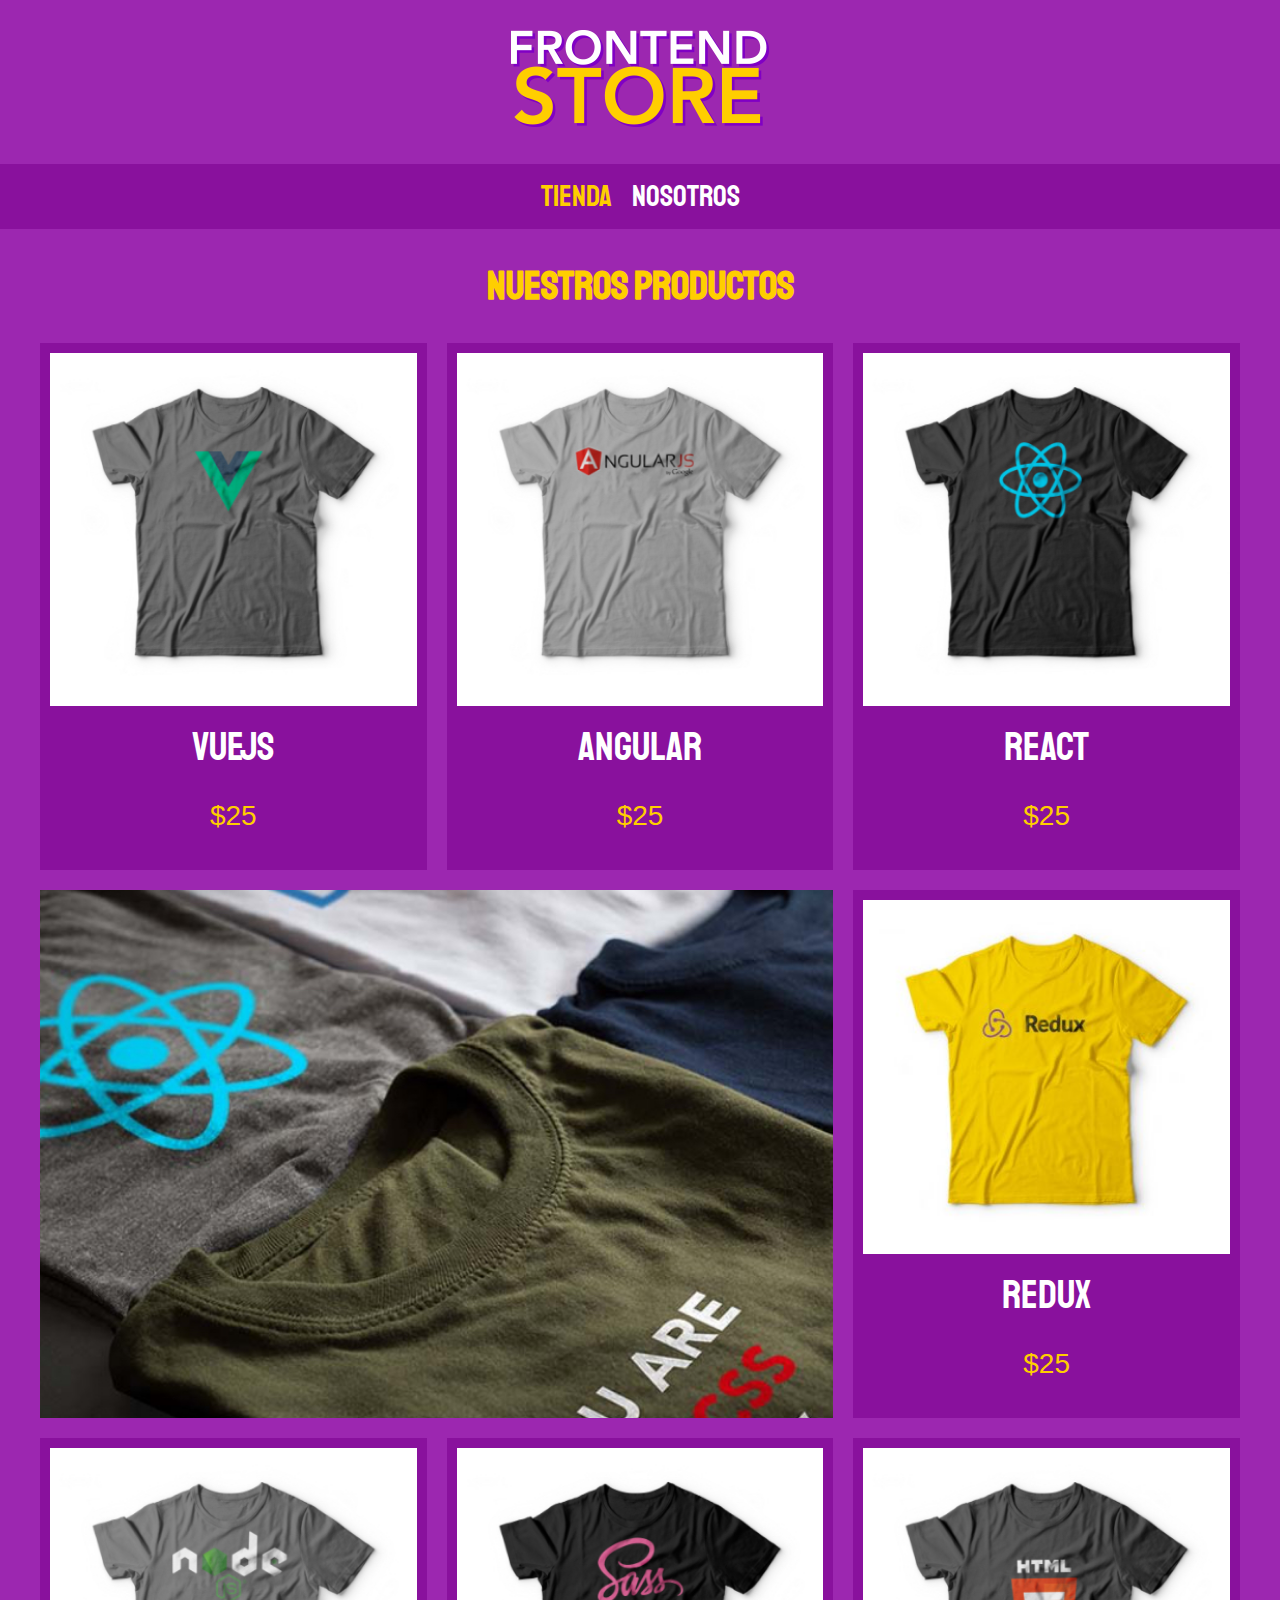
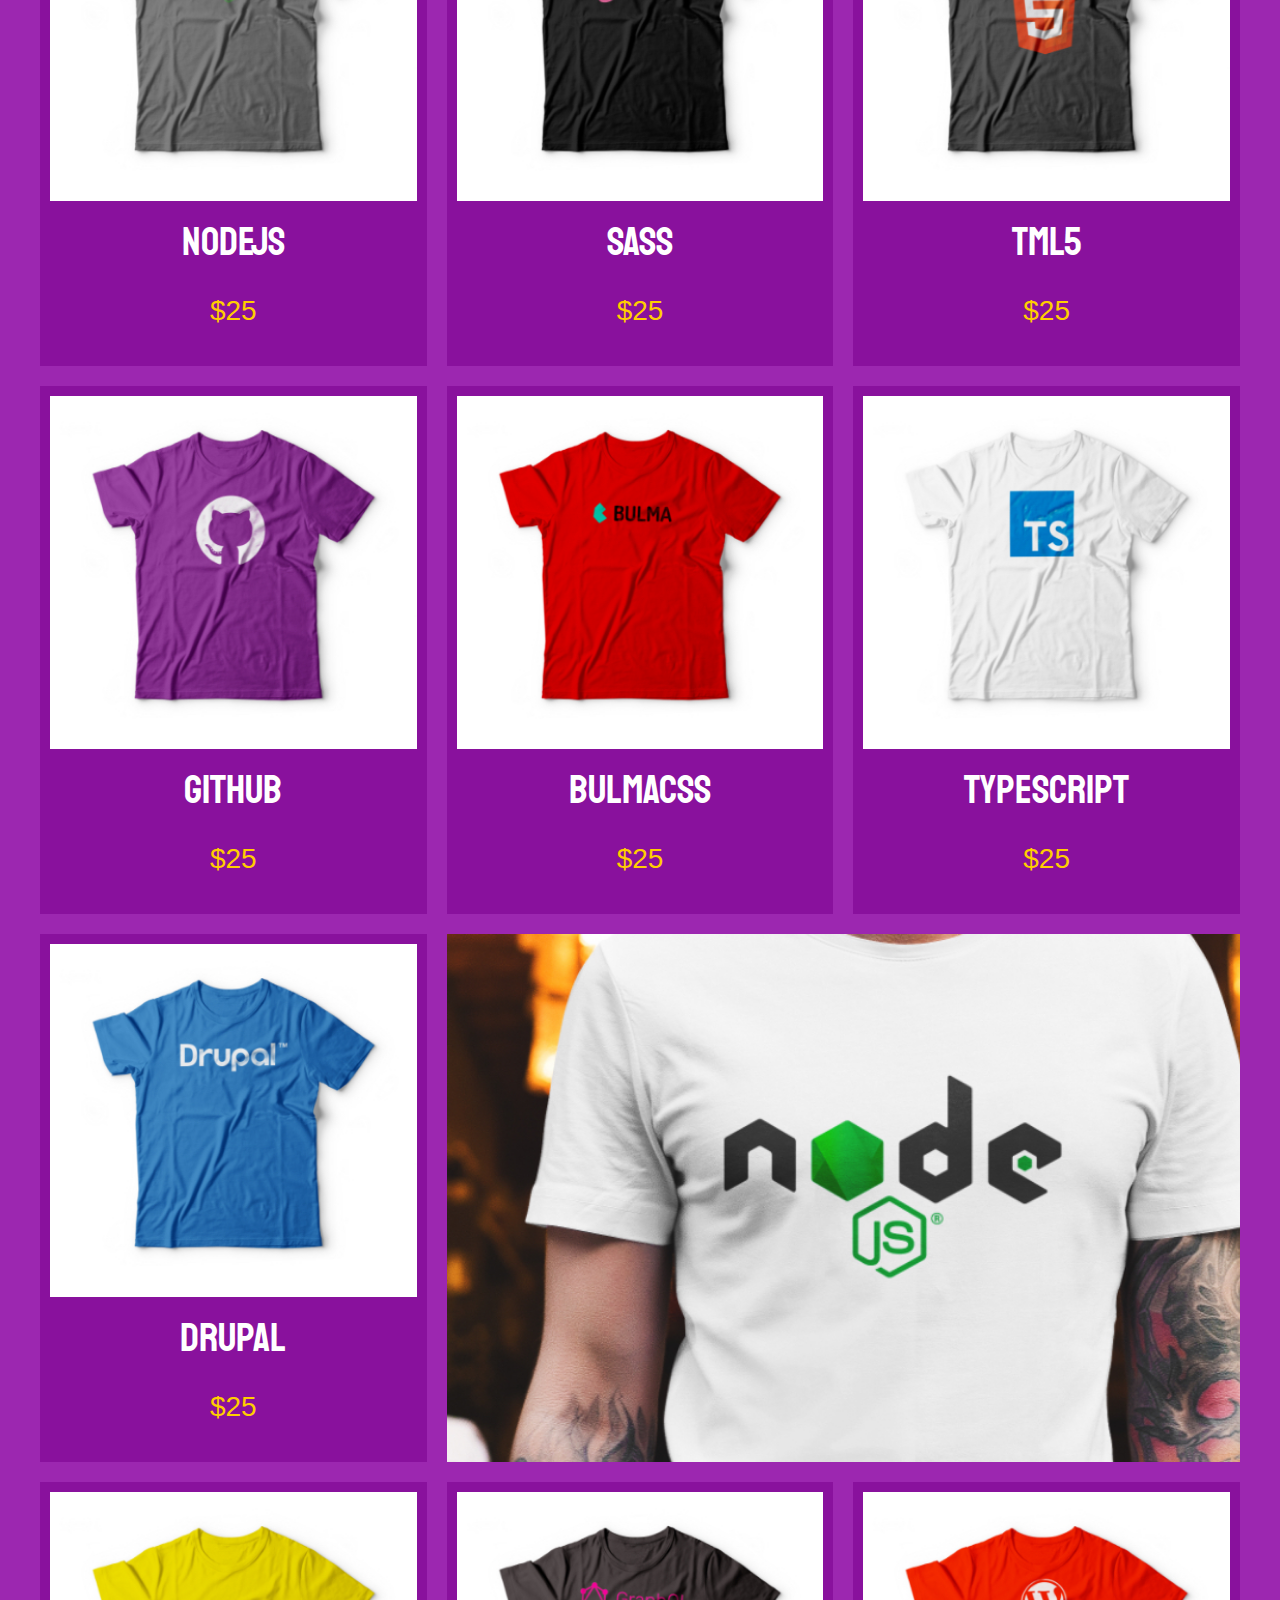
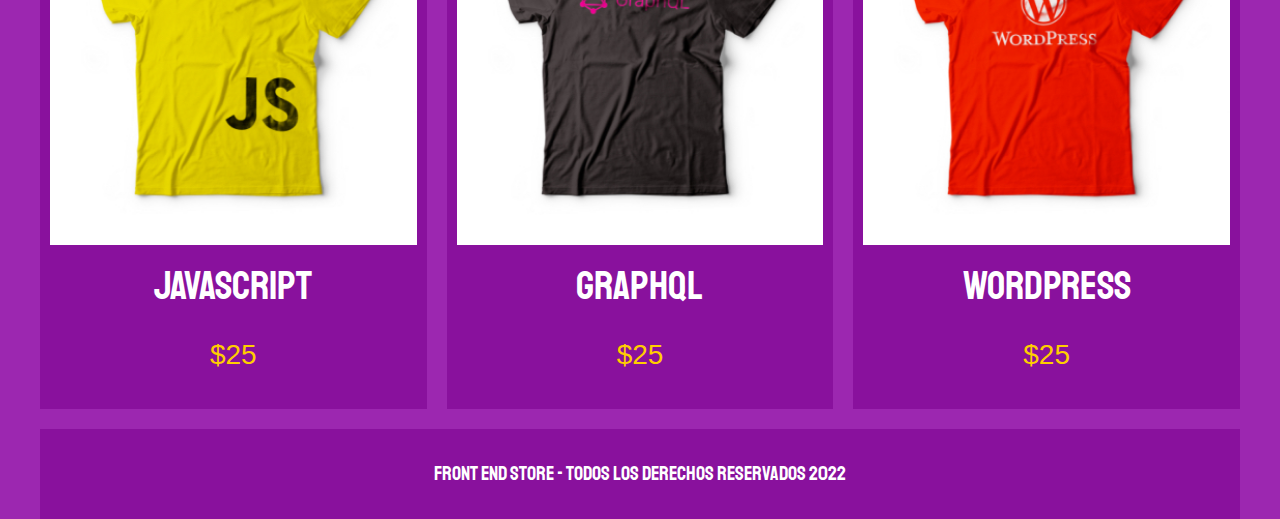
<file: index.html>
<!DOCTYPE html>
<html lang="en">
<head>
    <meta charset="UTF-8">
    <meta http-equiv="X-UA-Compatible" content="IE=edge">
    <meta name="viewport" content="width=device-width, initial-scale=1.0">
    <title>Front End Store</title>
    <link rel="stylesheet" href="css/normalize.css">
    <link rel="preconnect" href="https://fonts.googleapis.com">
<link rel="preconnect" href="https://fonts.gstatic.com" crossorigin>
<link href="https://fonts.googleapis.com/css2?family=Staatliches&display=swap" rel="stylesheet">
    <link rel="stylesheet" href="css/style.css">
</head>
<body>
    <header class="header">
        <a href="index.html">
        <img class="header__logo" src="img/logo.png" alt="logotipo">
    </a>
    </header>
    <nav class="navegacion">
        <a  class="navegacion__enlace navegacion__enlace--activo" href="index.html">Tienda</a>
        <a class="navegacion__enlace" href="nosotros.html">Nosotros</a>
    </nav>
    <main class="contenedor">
        <h1>Nuestros Productos</h1>

<div class="grid">
    <div class="producto">
        <a href="producto.html">
         <img class="producto__imagen" src="img/1.jpg" alt="camisa">
         <div class="producto__informacion">
             <p class="producto__nombre">VueJs</p>
             <p class="producto__precio">$25</p>   
         </div> 
        </a>
   
    </div> <!--.producto--> 
    <div class="producto">
        <a href="producto.html">
         <img class="producto__imagen" src="img/2.jpg" alt="camisa">
         <div class="producto__informacion">
             <p class="producto__nombre">Angular</p>
             <p class="producto__precio">$25</p> 
         </div> 
        </a>
   
    </div>
    <div class="producto">
        <a href="producto.html">
         <img class="producto__imagen" src="img/3.jpg" alt="camisa">
         <div class="producto__informacion">
             <p class="producto__nombre">React</p>
             <p class="producto__precio">$25</p> 
         </div> 
        </a>
   
    </div>
    <div class="producto">
        <a href="producto.html">
         <img class="producto__imagen" src="img/4.jpg" alt="camisa">
         <div class="producto__informacion">
             <p class="producto__nombre">Redux</p>
             <p class="producto__precio">$25</p> 
         </div> 
        </a>
   
    </div>
    <div class="producto">
        <a href="producto.html">
         <img class="producto__imagen" src="img/5.jpg" alt="camisa">
         <div class="producto__informacion">
             <p class="producto__nombre">NodeJs</p>
             <p class="producto__precio">$25</p> 
         </div> 
        </a>
   
    </div>
    <div class="producto">
        <a href="producto.html">
         <img class="producto__imagen" src="img/6.jpg" alt="camisa">
         <div class="producto__informacion">
             <p class="producto__nombre">Sass</p>
             <p class="producto__precio">$25</p> 
         </div> 
        </a>
   
    </div>
    <div class="producto">
        <a href="producto.html">
         <img class="producto__imagen" src="img/7.jpg" alt="camisa">
         <div class="producto__informacion">
             <p class="producto__nombre">TML5</p>
             <p class="producto__precio">$25</p> 
         </div> 
        </a>
   
    </div>
    <div class="producto">
        <a href="producto.html">
         <img class="producto__imagen" src="img/8.jpg" alt="camisa">
         <div class="producto__informacion">
             <p class="producto__nombre">GitHub</p>
             <p class="producto__precio">$25</p> 
         </div> 
        </a>
   
    </div>             
    <div class="producto">
        <a href="producto.html">
         <img class="producto__imagen" src="img/9.jpg" alt="camisa">
         <div class="producto__informacion">
             <p class="producto__nombre">BulmaCss</p>
             <p class="producto__precio">$25</p> 
         </div> 
        </a>
   
    </div>
    <div class="producto">
        <a href="producto.html">
         <img class="producto__imagen" src="img/10.jpg" alt="camisa">
         <div class="producto__informacion">
             <p class="producto__nombre">TypeScript</p>
             <p class="producto__precio">$25</p> 
         </div> 
        </a>
   
    </div>
    <div class="producto">
        <a href="producto.html">
         <img class="producto__imagen" src="img/11.jpg" alt="camisa">
         <div class="producto__informacion">
             <p class="producto__nombre">Drupal</p>
             <p class="producto__precio">$25</p> 
         </div> 
        </a>
   
    </div>
    <div class="producto">
        <a href="producto.html">
         <img class="producto__imagen" src="img/12.jpg" alt="camisa">
         <div class="producto__informacion">
             <p class="producto__nombre">JavaScript</p>
             <p class="producto__precio">$25</p>  
         </div> 
        </a>
   
    </div>
    <div class="producto">
        <a href="producto.html">
         <img class="producto__imagen" src="img/13.jpg" alt="camisa">
         <div class="producto__informacion">
             <p class="producto__nombre">GraphQL</p>
             <p class="producto__precio">$25</p>  
         </div> 
        </a>
   
    </div>
    <div class="producto">
        <a href="producto.html">
         <img class="producto__imagen" src="img/14.jpg" alt="camisa">
         <div class="producto__informacion">
             <p class="producto__nombre">WordPress</p>
             <p class="producto__precio">$25</p>  
         </div> 
        </a>
    </div>
    <div class="grafico grafico--camisas"></div>
    <div class="grafico grafico--node"></div>
</div>
    </main>
    <section class="contenedor comprar">
    <footer class="footer">
        <p class="footer__texto">Front End Store - Todos Los Derechos Reservados 2022</p>
    </footer>
</body>
</html>
</file>
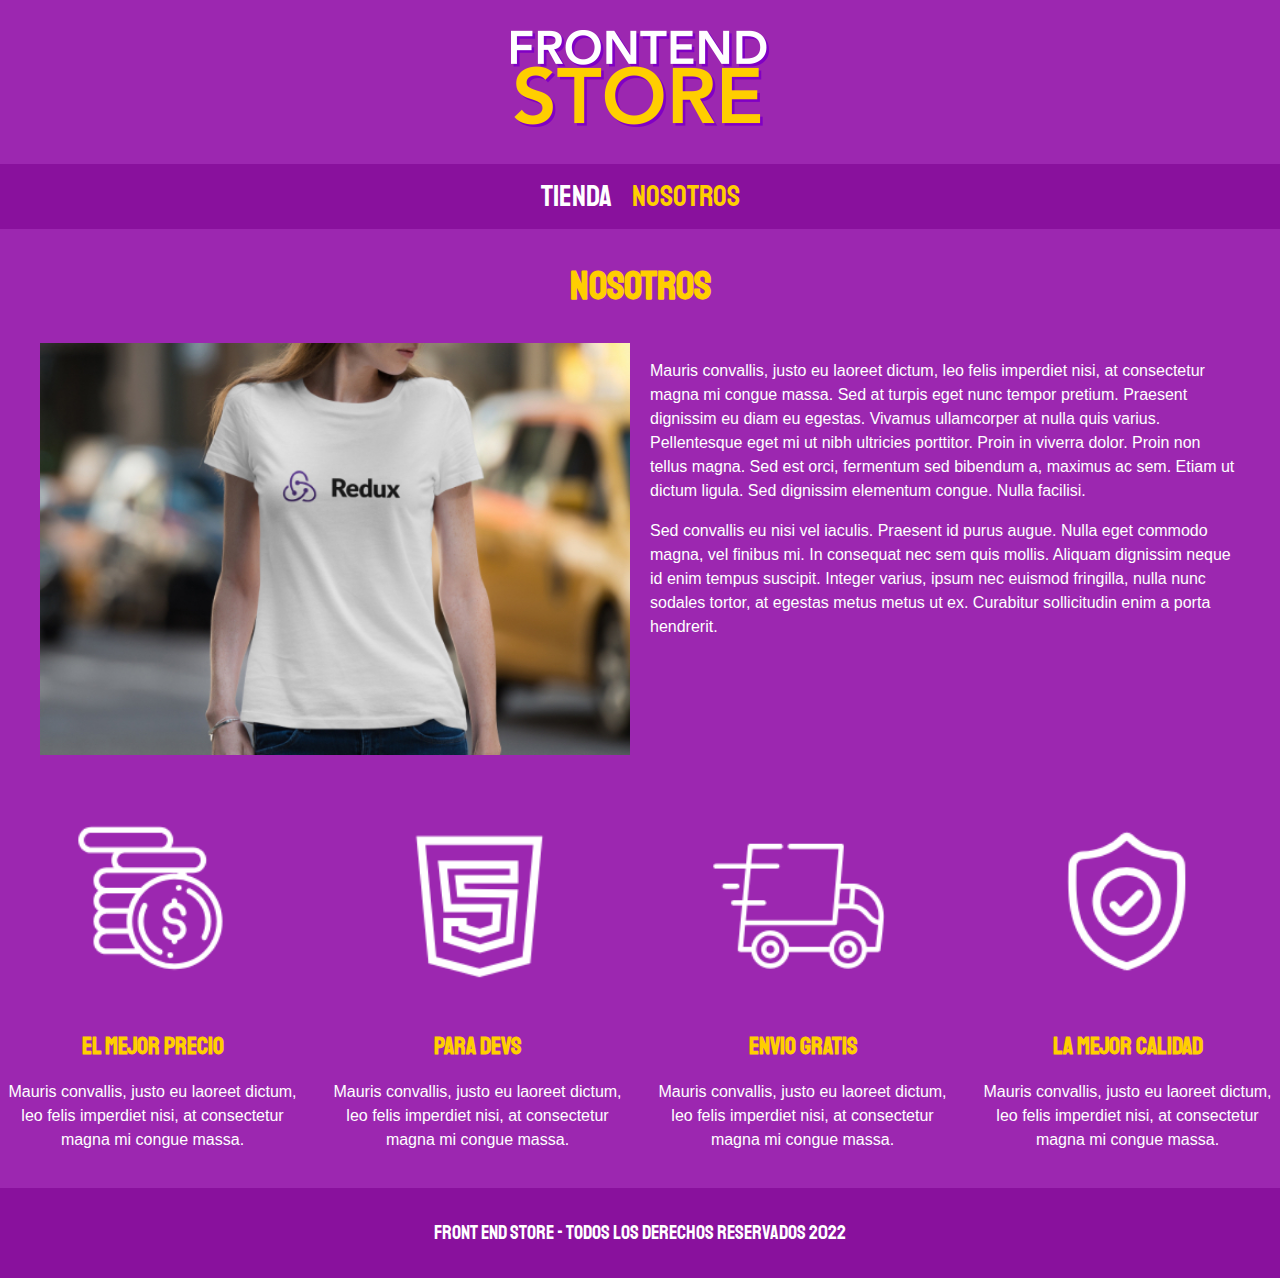
<file: nosotros.html>
<!DOCTYPE html>
<html lang="en">
<head>
    <meta charset="UTF-8">
    <meta http-equiv="X-UA-Compatible" content="IE=edge">
    <meta name="viewport" content="width=device-width, initial-scale=1.0">
    <title>Front End Store</title>
    <link rel="stylesheet" href="css/normalize.css">
    <link rel="preconnect" href="https://fonts.googleapis.com">
<link rel="preconnect" href="https://fonts.gstatic.com" crossorigin>
<link href="https://fonts.googleapis.com/css2?family=Staatliches&display=swap" rel="stylesheet">
    <link rel="stylesheet" href="css/style.css">
</head>
<body>
    <header class="header">
        <a href="index.html">
        <img class="header__logo" src="img/logo.png" alt="logotipo">
    </a>
    </header>
    <nav class="navegacion">
        <a  class="navegacion__enlace" href="index.html">Tienda</a>
        <a class="navegacion__enlace navegacion__enlace--activo" href="nosotros.html">Nosotros</a>
    </nav>
    <main class="contenedor">
        <h1>Nosotros</h1>
        <div class="nosotros">
            <div class="nosotros__contenido">
                <p>Mauris convallis, justo eu laoreet dictum, leo felis imperdiet nisi, at consectetur magna mi congue massa. Sed at turpis eget nunc tempor pretium. Praesent dignissim eu diam eu egestas. 
                    Vivamus ullamcorper at nulla quis varius. 
                    Pellentesque eget mi ut nibh ultricies porttitor. Proin in viverra dolor. Proin non tellus magna. Sed est orci, fermentum sed bibendum a, 
                    maximus ac sem. Etiam ut dictum ligula. Sed dignissim elementum congue. Nulla facilisi.</p>

                    <p>Sed convallis eu nisi vel iaculis. Praesent id purus augue. Nulla eget commodo magna, 
                    vel finibus mi. In consequat nec sem quis mollis. Aliquam dignissim neque id enim tempus suscipit. 
                    Integer varius, ipsum nec euismod fringilla, nulla nunc sodales tortor, at egestas metus metus ut ex.
                     Curabitur sollicitudin enim a porta hendrerit.</p>
             
            </div>
            <img class="nosotros__imagen" src="img/nosotros.jpg" alt="iamgen nosotros"
        </div>
    </main>
    <section>
        <h2 class="contnedor comprar"></h2>
        <div class="bloques">

            <div class="bloque">
                <img src="img/icono_1.png" alt="porque comprar">
                <h3 class="bloque__titulo">El Mejor Precio</h3>
                <p>Mauris convallis, justo eu laoreet dictum, leo felis imperdiet nisi, at consectetur magna mi congue massa.</p>
            </div> <!--.bloque--> <div class="bloque">
                <img src="img/icono_2.png" alt="porque comprar">
                <h3 class="bloque__titulo">Para Devs</h3>
                <p>Mauris convallis, justo eu laoreet dictum, leo felis imperdiet nisi, at consectetur magna mi congue massa.</p>
            </div> <!--.bloque--> <div class="bloque">
                <img src="img/icono_3.png" alt="porque comprar">
                <h3 class="bloque__titulo">Envio Gratis</h3>
                <p>Mauris convallis, justo eu laoreet dictum, leo felis imperdiet nisi, at consectetur magna mi congue massa.</p>
            </div> <!--.bloque--> <div class="bloque">
                <img src="img/icono_4.png" alt="porque comprar">
                <h3 class="bloque__titulo">La mejor calidad</h3>
                <p>Mauris convallis, justo eu laoreet dictum, leo felis imperdiet nisi, at consectetur magna mi congue massa.</p>
            </div> <!--.bloque-->
        </div> <!--.bloques-->
    </section>
    
    <footer class="footer">
        <p class="footer__texto">Front End Store - Todos Los Derechos Reservados 2022</p>
    </footer>
</body>
</html>
</file>
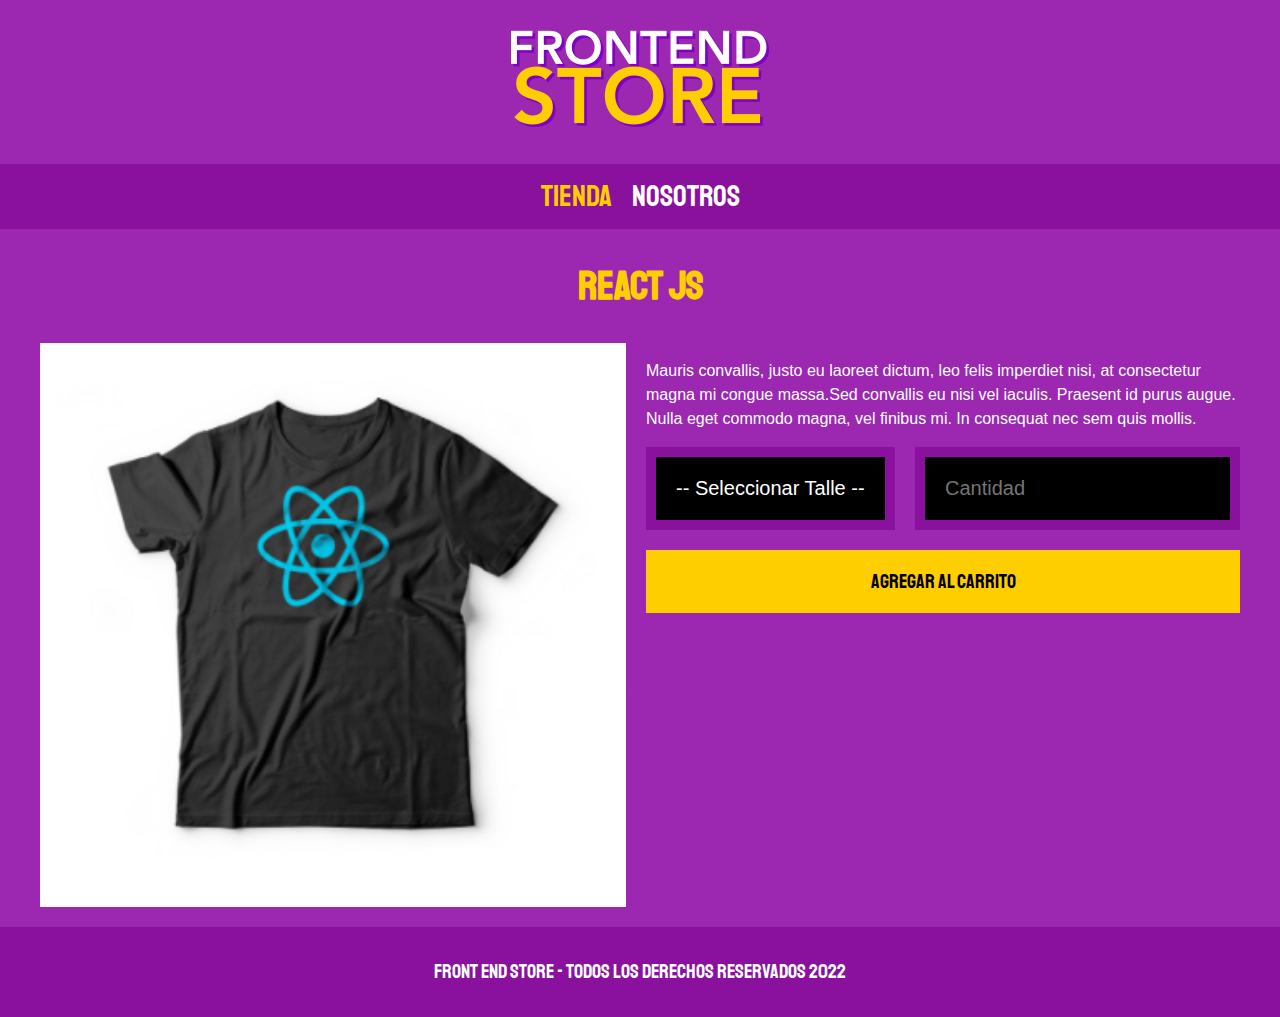
<file: producto.html>
<!DOCTYPE html>
<html lang="en">
<head>
    <meta charset="UTF-8">
    <meta http-equiv="X-UA-Compatible" content="IE=edge">
    <meta name="viewport" content="width=device-width, initial-scale=1.0">
    <title>Front End Store</title>
    <link rel="stylesheet" href="css/normalize.css">
    <link rel="preconnect" href="https://fonts.googleapis.com">
<link rel="preconnect" href="https://fonts.gstatic.com" crossorigin>
<link href="https://fonts.googleapis.com/css2?family=Staatliches&display=swap" rel="stylesheet">
    <link rel="stylesheet" href="css/style.css">
</head>
<body>
    <header class="header">
        <a href="index.html">
        <img class="header__logo" src="img/logo.png" alt="logotipo">
    </a>
    </header>
    <nav class="navegacion">
        <a  class="navegacion__enlace navegacion__enlace--activo" href="index.html">Tienda</a>
        <a class="navegacion__enlace" href="nosotros.html">Nosotros</a>
    </nav>
    <main class="contenedor">
        <h1>React Js</h1>
        <div class="camisa">
            <img class="camisa__imagen" src="img/3.jpg" alt="imagen producto">

            <div class="imagen__contenido">
                <p>Mauris convallis, justo eu laoreet dictum, leo felis imperdiet nisi, at consectetur magna mi congue massa.Sed convallis eu nisi vel iaculis. Praesent id purus augue. Nulla eget commodo magna, 
                    vel finibus mi. In consequat nec sem quis mollis.</p>
                <form class="formulario">
                    <select class="formulario__numero">
                        <option disabled selected> -- Seleccionar Talle --</option>
                        <option>S</option>
                        <option>M</option>
                        <option>L</option>
                    </select>
                    <input class="formulario__numero" type="number" placeholder="Cantidad" min="1">
                    <input class="formulario__submit" type="submit" value="Agregar al carrito">
                </form>
            </div>

        </div>
    </main>
    <footer class="footer">
        <p class="footer__texto">Front End Store - Todos Los Derechos Reservados 2022</p>
    </footer>
</body>
</html>
</file>
<file: css/style.css>
:root{
    --primario: #9c27b0;
    --primarioscuro: #89119d;
    --secundario: #ffce00;
    --secundarioscuro: rgb(233, 287,2);
    --blanco: #fff;
    --negro: #000;
     --fuentePrincipal: 'Staatliches', cursive;
}
html {
    box-sizing: border-box;
    font-size: 62.5%;
  }
  *, *:before, *:after {
    box-sizing: inherit;
  }
  /** Globales**/
  body{
      background-color: var(--primario);
      font-size: 1.6rem;
      line-height: 1.5;
  }
  p{
      font-size: 1.6rem;
      font-family: Arial, Helvetica, sans-serif;
      color: var(--blanco);
  }
  a{
      text-decoration: none;
  }
 img{
     width: 100%;

 }
 .contenedor {
max-width: 120rem;
margin: 0 auto;
 }
 h1,h2,h3{ 
     text-align: center;
     color: var(--secundario);
     font-family: var(--fuentePrincipal);

 }
 h1{
     font-size: 4rem;
 }
 h2{
     font-size: 3.2rem;
 }
 h3{
     font-size: 2.4rem;
 }
 /**header*/
.header{
    display: flex;
    justify-content: center;
}
 .header__logo{
     margin: 3rem 0;
 }
 /* footer*/
 .footer{
     background-color: var(--primarioscuro);
     padding: 1rem 0;
     margin-top: 2rem;
 }
 .footer__texto{
     font-family: var(--fuentePrincipal);
     text-align: center;
     font-size: 2rem;
 }
 .navegacion{
background-color: var(--primarioscuro);
padding: 1rem 0;
display: flex;
justify-content: center;
gap: 2rem;
 }
 .navegacion__enlace{
font-family: var(--fuentePrincipal);
color: var(--blanco);
font-size: 3rem;

 }
 .navegacion__enlace--activo,
 .navegacion__enlace:hover{
     color: var(--secundario);
 }
 /*Grid*/
 .grid{
     display: grid;
     grid-template-columns: 1fr 1fr;
     gap: 2rem;
 }
 @media (min-width: 768px) {
     .grid{
         grid-template-columns: 1fr 1fr 1fr;
     }
 }
 /* productos */
 .producto{
background-color: var(--primarioscuro);
padding: 1rem;
 }
 .poducto__imagen{
    width: 100%;
 }
 .producto__nombre{
 font-size: 4rem;
 }
 .producto__precio{
font-size: 2.8rem;
color: var(--secundario);
 }
 .producto__nombre, .producto__informacion{
     font-family: var(--fuentePrincipal);
     margin: 1rem 0;
     text-align: center;
     line-height: 1.2;
 }
 /* graficos */
 .grafico{
min-height: 30rem;
background-repeat: no-repeat;
background-size: cover;
grid-column: 1 / 3;
 }
 .grafico--camisas{
grid-row: 2 / 3;
background-image: url(../img/grafico1.jpg);
 }
 .grafico--node{
     background-image: url(../img/grafico2.jpg);
     grid-row: 8 / 9;
 }
 @media (min-width: 768px) {
    .grafico--node{
        grid-row: 5 / 6;
        grid-column: 2 / 4;
         }
 }
/* nosotros*/
.nosotros{
    display: grid;
    grid-template-rows: 2, auto;
}

@media (min-width: 768px) {
    .nosotros{
        grid-template-columns: 1fr 1fr;
        column-gap: 2rem;}
    
}
.nosotros__imagen{
grid-row: 1 / 2
}
@media (min-width: 768px) {
    .nosotros__imagen{
        column-gap: 2 / 3;
    }
    
}
/* bloques*/
.bloques{
    display: grid;
    grid-template-columns: 1fr 1fr;
    gap: 2rem;
}

@media (min-width: 768px) {
    .bloques{grid-template-columns: 1fr 1fr 1fr 1fr ;
        width: 100%;

    }
}

.bloque{
    text-align: center;
}
.bloque__imagen{

}
.bloque__titulo{
    margin: 0;
}
/* producto*/
@media (min-width: 768px) {
    .camisa{
        display: grid;
        grid-template-columns: 1fr 1fr;
        column-gap: 2rem;
    }
}
.formulario{
    display: grid;
    grid-template-columns: 1fr 1fr;
    gap: 2rem;
}
.formulario__numero{
border-color: var(--primarioscuro);
border-width: 1rem;
border-style: solid;
background-color: var(--negro);
color: var(--blanco);
font-size: 2rem;
font-family: Arial, Helvetica, sans-serif;
padding: 2rem;
appearance: none;
}
.formulario__submit{
    background-color: var(--secundario);
    border: none;
    font-size: 2rem;
    font-family: var(--fuentePrincipal);
    padding: 2rem;
    transition: background-color .3s ease;
    grid-column:  1 / 3;
}
.formulario__submit:hover{
    font-size: 2.4rem;
    cursor: pointer;
    background-color: var(--secundarioscuro);
}
</file>
